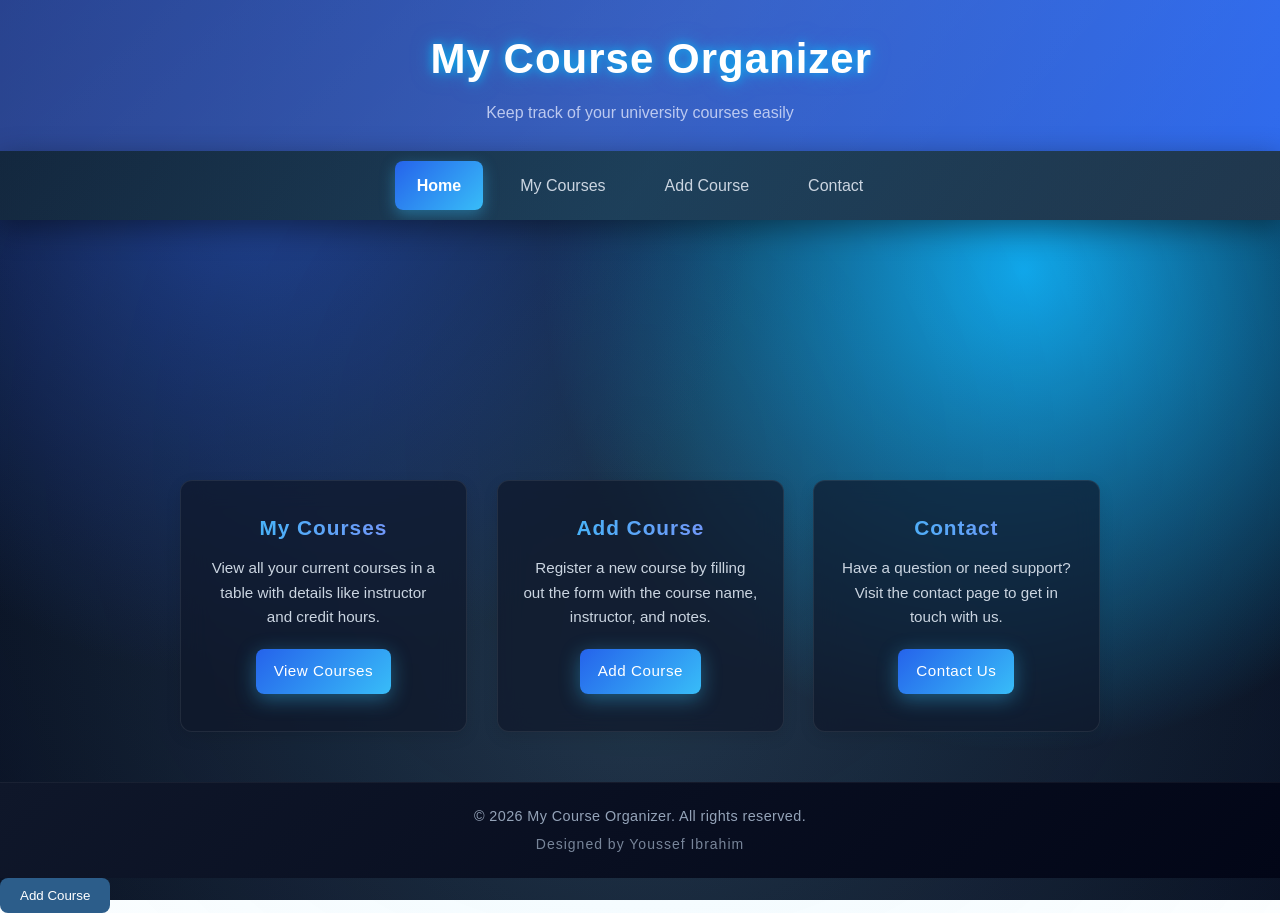
<file: index.html>
<!DOCTYPE html>
<html lang="en">
<head>
    <meta charset="UTF-8">
    <meta name="viewport" content="width=device-width, initial-scale=1.0">
    <title>My Course Organizer - Home</title>
    <link rel="stylesheet" href="style.css">
</head>
<body>

    <header>
        <h1 class="logo">
  <span class="logo-icon"></span>
  My Course Organizer
</h1>
        <p class="hero-text">
  Keep track of your university courses easily
</p>
    </header>

    <nav>
        <ul>
            <li><a href="index.html" class="active">Home</a></li>
            <li><a href="courses.html">My Courses</a></li>
            <li><a href="add-course.html">Add Course</a></li>
            <li><a href="contact.html">Contact</a></li>
        </ul>
    </nav>

    <main>
        <section class="welcome-section">
            <h2>Welcome!</h2>
            <p>This website helps you organize and manage your university courses for the current semester. You can view your enrolled courses, add new ones, and get in touch if you need help.</p>
        </section>

        <section class="cards-section">
            <div class="card">
                <h3>My Courses</h3>
                <p>View all your current courses in a table with details like instructor and credit hours.</p>
                <a href="courses.html" class="btn">View Courses</a>
            </div>

            <div class="card">
                <h3>Add Course</h3>
                <p>Register a new course by filling out the form with the course name, instructor, and notes.</p>
                <a href="add-course.html" class="btn">Add Course</a>
            </div>

            <div class="card">
                <h3>Contact</h3>
                <p>Have a question or need support? Visit the contact page to get in touch with us.</p>
                <a href="contact.html" class="btn">Contact Us</a>
            </div>
        </section>
    </main>

    <footer>
        <p>&copy; 2026 My Course Organizer. All rights reserved. </p>
        <p class ="designer">Designed by Youssef Ibrahim </p>
    </footer>

</body>
</html>
<a href="add-course.html">
  <button class="uiverse-btn">Add Course</button>
</a>
</file>
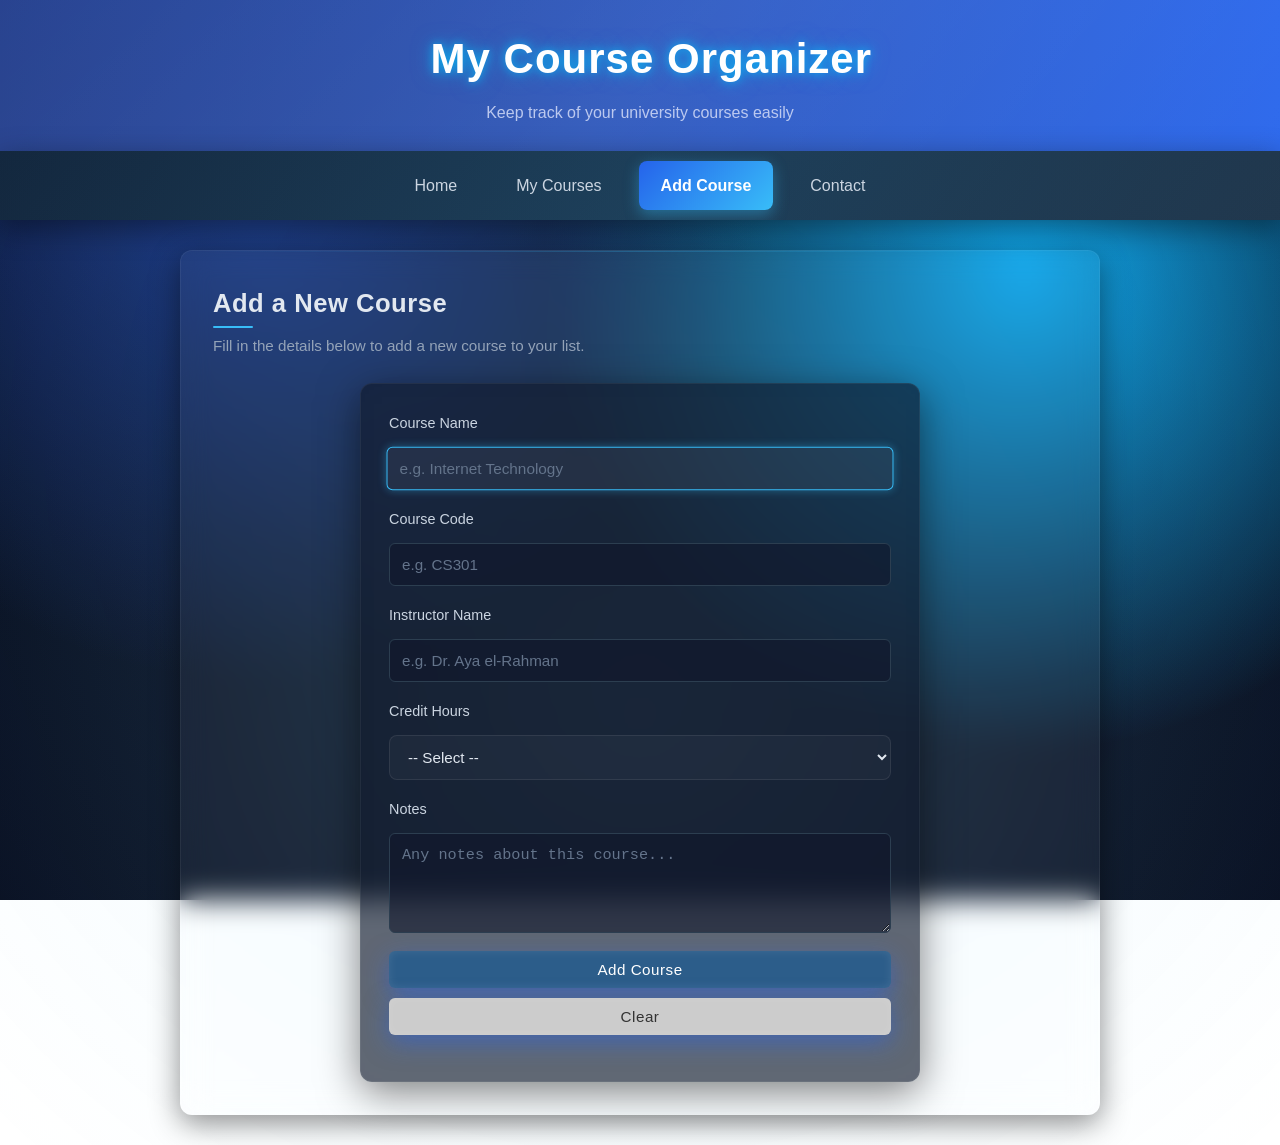
<file: add-course.html>
<!DOCTYPE html>
<html lang="en">
<head>
    <meta charset="UTF-8">
    <meta name="viewport" content="width=device-width, initial-scale=1.0">
    <title>My Course Organizer - Add Course</title>
    <link rel="stylesheet" href="style.css">
</head>
<body>

    <header>
      <h1 class="logo">
  <span class="logo-icon"></span>
  My Course Organizer
</h1>
       <p class="hero-text">
  Keep track of your university courses easily
</p>
    </header>

    <nav>
        <ul>
            <li><a href="index.html">Home</a></li>
            <li><a href="courses.html">My Courses</a></li>
            <li><a href="add-course.html" class="active">Add Course</a></li>
            <li><a href="contact.html">Contact</a></li>
        </ul>
    </nav>

    <main>
        <section class="page-section">
            <h2>Add a New Course</h2>
            <p>Fill in the details below to add a new course to your list.</p>

            <div class="form-container">
            <form>

  <div class="form-group">
    <label for="course-name">Course Name</label>
    <input 
      type="text" 
      id="course-name" 
      name="course-name" 
      placeholder="e.g. Internet Technology" 
      required 
      autofocus
    >
  </div>

  <div class="form-group">
    <label for="course-code">Course Code</label>
    <input 
      type="text" 
      id="course-code" 
      name="course-code" 
      placeholder="e.g. CS301"
      pattern="[A-Za-z0-9]+"
      title="Only letters and numbers"
      required
    >
  </div>

  <div class="form-group">
    <label for="instructor">Instructor Name</label>
    <input 
      type="text" 
      id="instructor" 
      name="instructor" 
      placeholder="e.g. Dr. Aya el-Rahman"
      minlength="3"
      required
    >
  </div>

  <div class="form-group">
    <label for="credit-hours">Credit Hours</label>
    <select id="credit-hours" name="credit-hours" required>
      <option value="">-- Select --</option>
      <option value="1">1 Hour</option>
      <option value="2">2 Hours</option>
      <option value="3">3 Hours</option>
      <option value="4">4 Hours</option>
    </select>
  </div>

  <div class="form-group">
    <label for="notes">Notes</label>
    <textarea 
      id="notes" 
      name="notes" 
      rows="4"
      placeholder="Any notes about this course..."
    ></textarea>
  </div>

  <div class="form-group btn-group">
    <button type="submit" class="btn">Add Course</button>
    <button type="reset" class="btn btn-reset">Clear</button>
  </div>

</form>
</file>
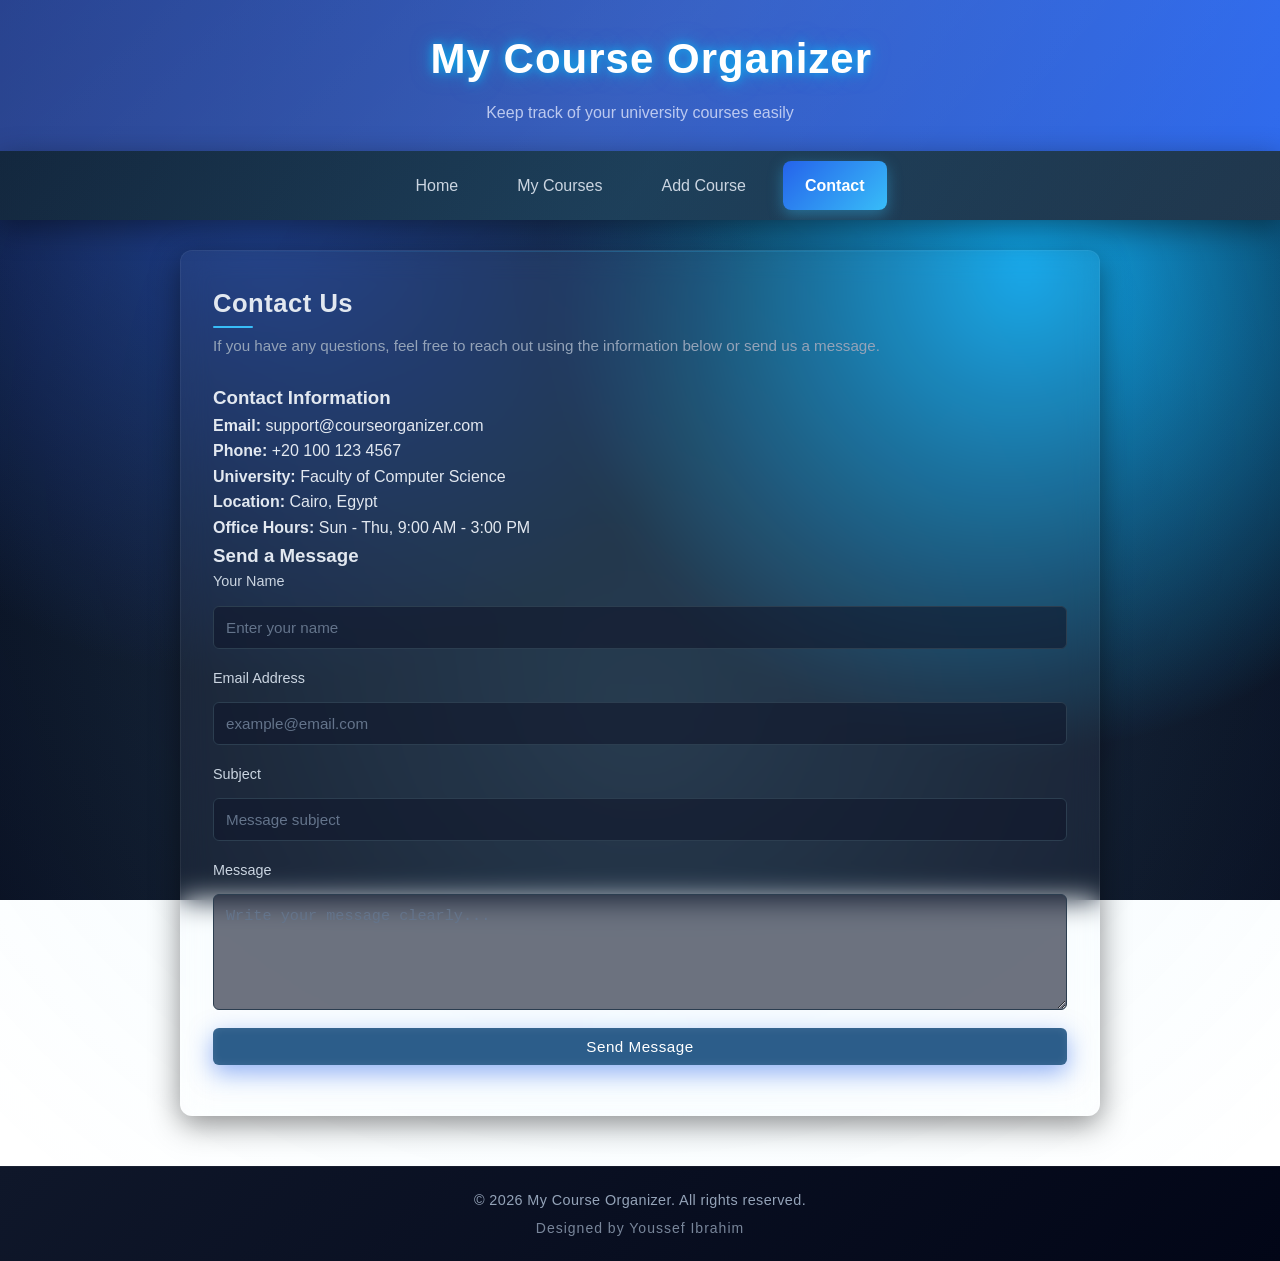
<file: contact.html>
<!DOCTYPE html>
<html lang="en">
<head>
    <meta charset="UTF-8">
    <meta name="viewport" content="width=device-width, initial-scale=1.0">
    <title>My Course Organizer - Contact</title>
    <link rel="stylesheet" href="style.css">
</head>
<body>

    <header>
        <h1 class="logo">
  <span class="logo-icon"></span>
  My Course Organizer
</h1>
       <p class="hero-text">
  Keep track of your university courses easily
</p>
    </header>

    <nav>
        <ul>
            <li><a href="index.html">Home</a></li>
            <li><a href="courses.html">My Courses</a></li>
            <li><a href="add-course.html">Add Course</a></li>
            <li><a href="contact.html" class="active">Contact</a></li>
        </ul>
    </nav>

    <main>
        <section class="page-section">
            <h2>Contact Us</h2>
            <p>If you have any questions, feel free to reach out using the information below or send us a message.</p>

            <div class="contact-layout">

                <div class="contact-info">
                    <h3>Contact Information</h3>
                    <ul class="contact-list">
                        <li><strong>Email:</strong> support@courseorganizer.com</li>
                        <li><strong>Phone:</strong> +20 100 123 4567</li>
                        <li><strong>University:</strong> Faculty of Computer Science</li>
                        <li><strong>Location:</strong> Cairo, Egypt</li>
                        <li><strong>Office Hours:</strong> Sun - Thu, 9:00 AM - 3:00 PM</li>
                    </ul>
                </div>

                <div class="contact-form-box">
                    <h3>Send a Message</h3>
                    <form >

                        <div class="form-group">
                            <label for="name">Your Name</label>
                            <input type="text" id="name" name="name" placeholder="Enter your name" required>
                        </div>
<div class="form-group">
    <label for="email">Email Address</label>
    <input 
        type="email" 
        id="email" 
        name="email" 
        placeholder="example@email.com"
        required
    >
</div>

<div class="form-group">
    <label for="subject">Subject</label>
    <input 
        type="text" 
        id="subject" 
        name="subject"
        placeholder="Message subject"
        minlength="3"
        required
    >
</div>

<div class="form-group">
    <label for="message">Message</label>
    <textarea 
        id="message" 
        name="message" 
        rows="5" 
        placeholder="Write your message clearly..."
        minlength="10"
        required
    ></textarea>
</div>

<div class="form-group btn-group">
    <button type="submit" class="btn">Send Message</button>
</div>

<div class="success-message" style="display:none;">
    Message sent successfully!
</div>
                    </form>
                </div>

            </div>
        </section>
    </main>

    <footer>
        <p>&copy; 2026 My Course Organizer. All rights reserved.</p>
        <p class="designer">Designed by Youssef Ibrahim</p>
    </footer>

</body>
</html>
</file>
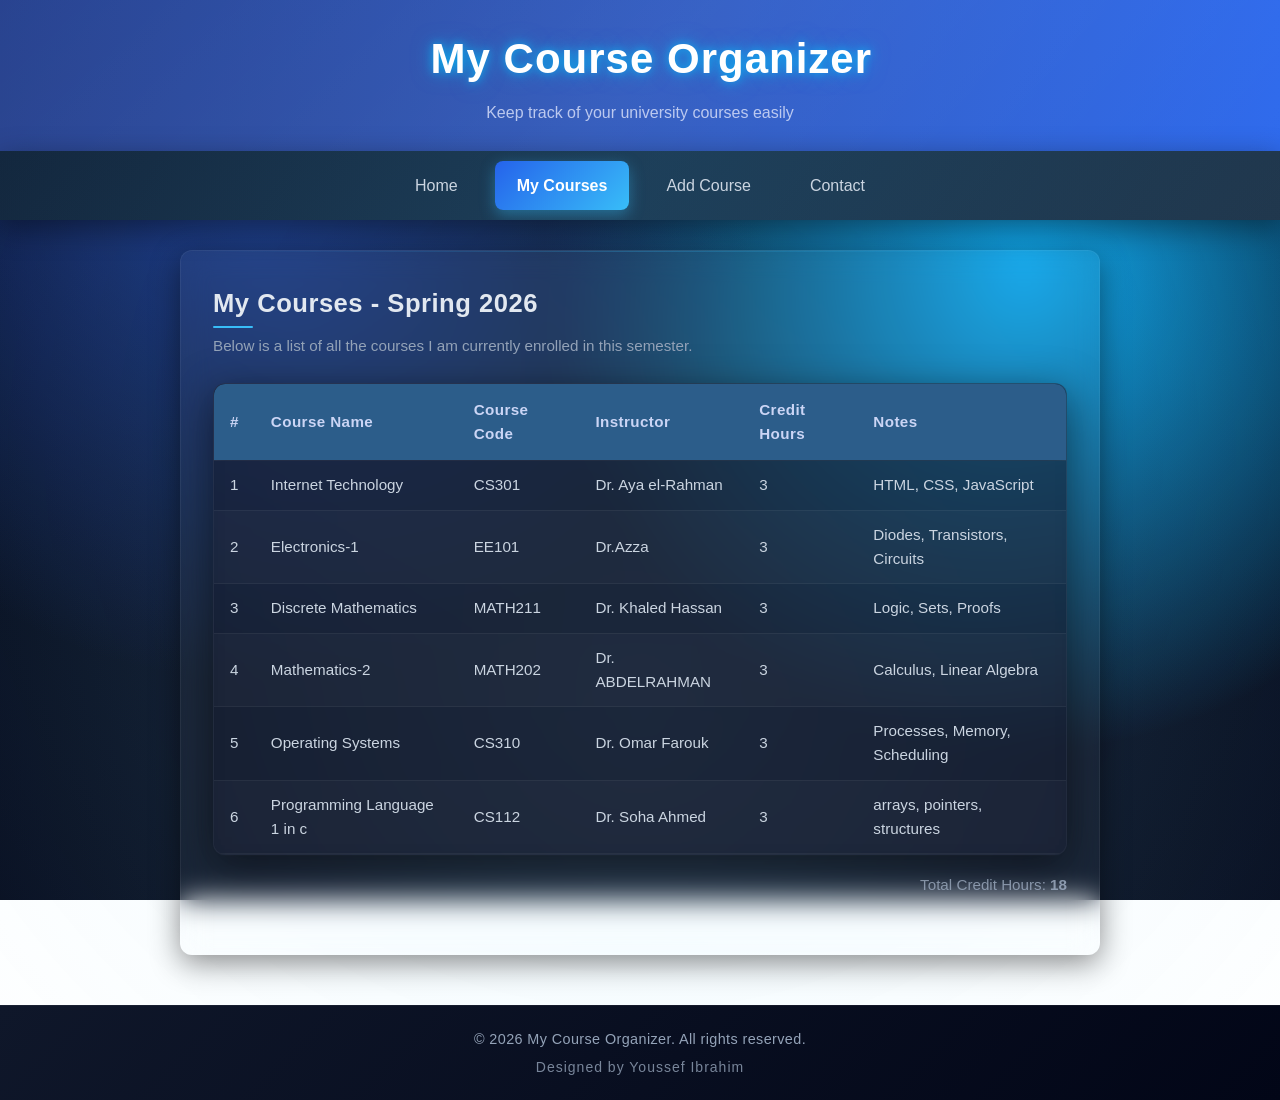
<file: courses.html>
<!DOCTYPE html>
<html lang="en">
<head>
    <meta charset="UTF-8">
    <meta name="viewport" content="width=device-width, initial-scale=1.0">
    <title>My Course Organizer - My Courses</title>
    <link rel="stylesheet" href="style.css">
</head>
<body>

    <header>
        <h1 class="logo">
  <span class="logo-icon"></span>
  My Course Organizer
</h1>
               <p class="hero-text">
  Keep track of your university courses easily
</p>
    </header>

    <nav>
        <ul>
            <li><a href="index.html">Home</a></li>
            <li><a href="courses.html" class="active">My Courses</a></li>
            <li><a href="add-course.html">Add Course</a></li>
            <li><a href="contact.html">Contact</a></li>
        </ul>
    </nav>

    <main>
        <section class="page-section">
            <h2>My Courses - Spring 2026</h2>
            <p>Below is a list of all the courses I am currently enrolled in this semester.</p>

            <div class="table-wrapper">
                <table>
                    <thead>
                        <tr>
                            <th>#</th>
                            <th>Course Name</th>
                            <th>Course Code</th>
                            <th>Instructor</th>
                            <th>Credit Hours</th>
                            <th>Notes</th>
                        </tr>
                    </thead>
                    <tbody>
                        <tr>
                            <td>1</td>
                            <td>Internet Technology</td>
                            <td>CS301</td>
                            <td>Dr. Aya el-Rahman</td>
                            <td>3</td>
                            <td>HTML, CSS, JavaScript</td>
                        </tr>
                        <tr>
                            <td>2</td>
                            <td>Electronics-1</td>
                            <td>EE101</td>
                            <td>Dr.Azza</td>
                            <td>3</td>
                            <td>Diodes, Transistors, Circuits</td>
                        </tr>
                        <tr>
                            <td>3</td>
                            <td>Discrete Mathematics</td>
                            <td>MATH211</td>
                            <td>Dr. Khaled Hassan</td>
                            <td>3</td>
                            <td>Logic, Sets, Proofs</td>
                        </tr>
                        <tr>
                            <td>4</td>
                            <td>Mathematics-2 </td>
                            <td>MATH202</td>
                            <td>Dr. ABDELRAHMAN</td>
                            <td>3</td>
                            <td>Calculus, Linear Algebra</td>
                        </tr>
                        <tr>
                            <td>5</td>
                            <td>Operating Systems</td>
                            <td>CS310</td>
                            <td>Dr. Omar Farouk</td>
                            <td>3</td>
                            <td>Processes, Memory, Scheduling</td>
                        </tr>
                        <tr>
                            <td>6</td>
                            <td>Programming Language 1 in c </td>
                            <td>CS112</td>
                            <td>Dr. Soha Ahmed</td>
                            <td>3</td>
                            <td>arrays, pointers, structures</td>
                        </tr>
                    </tbody>
                </table>
            </div>

            <p class="total-hours">Total Credit Hours: <strong>18</strong></p>
        </section>
    </main>

    <footer>
        <p>&copy; 2026 My Course Organizer. All rights reserved.</p>
        <p class="designer">Designed by Youssef Ibrahim</p>
    </footer>

</body>
</html>
</file>
<file: style.css>
*{
  margin: 0;
  padding: 0;
  box-sizing: border-box;
}

body {
  font-family: 'Poppins', 'Segoe UI', sans-serif;
  background: linear-gradient(135deg, #0f172a, #1e293b);
  color: #e5e7eb;
  font-size: 16px;
  line-height: 1.6;
}

a {
  text-decoration: none;
  color: inherit;
  transition: 0.3s;
}

a:hover {
  color: #38bdf8;
}


header {
  background: linear-gradient(90deg, #1e3a8a, #2563eb);
  color: #ffffff;
  text-align: center;
  padding: 25px 20px;
  box-shadow: 0 8px 25px rgba(0,0,0,0.4);
  position: relative;
  overflow: hidden;
}
header h1 {
  font-size: 2.3rem;
  letter-spacing: 2px;
  margin-bottom: 8px;
  transition: 0.3s;
}

header h1:hover {
  transform: scale(1.05);
}
header p {
  font-size: 1rem;
  color: #cbd5f5;
  opacity: 0.9;
}
header::before {
  content: "";
  position: absolute;
  width: 200%;
  height: 100%;
  top: 0;
  left: -50%;
  background: linear-gradient(
    120deg,
    transparent,
    rgba(255,255,255,0.1),
    transparent
  );
  transform: skewX(-20deg);
  animation: shine 5s infinite;
}

@keyframes shine {
  0% { left: -50%; }
  100% { left: 150%; }
}

nav {
  background: linear-gradient(135deg, #0f172a, #1e293b);
  backdrop-filter: blur(12px);
  box-shadow: 0 8px 30px rgba(0,0,0,0.4);
  position: sticky;
  top: 0;
  z-index: 1000;
  overflow: hidden;
}

nav::before {
  content: "";
  position: absolute;
  width: 200%;
  height: 100%;
  top: 0;
  left: -50%;
  background: linear-gradient(
    120deg,
    transparent,
    rgba(56, 189, 248, 0.2),
    transparent
  );
  animation: navGlow 6s linear infinite;
}

@keyframes navGlow {
  0% { left: -50%; }
  100% { left: 150%; }
}

nav ul {
  list-style: none;
  display: flex;
  justify-content: center;
  gap: 15px;
  padding: 10px 0;
}

nav ul li a {
  position: relative;
  display: block;
  padding: 12px 22px;
  color: #cbd5e1;
  font-size: 1rem;
  border-radius: 8px;
  transition: all 0.3s ease;
}

nav ul li a::after {
  content: "";
  position: absolute;
  width: 0%;
  height: 2px;
  bottom: 5px;
  left: 50%;
  background: #38bdf8;
  transition: 0.3s;
  transform: translateX(-50%);
}

nav ul li a:hover {
  color: #38bdf8;
  transform: translateY(-3px) scale(1.05);
  background: rgba(56, 189, 248, 0.1);
}

nav ul li a:hover::after {
  width: 60%;
}

nav ul li a.active {
  background: linear-gradient(135deg, #2563eb, #38bdf8);
  color: white;
  font-weight: bold;
  box-shadow: 0 5px 15px rgba(56, 189, 248, 0.4);
}


main {
    max-width: 960px;
    margin: 30px auto;
    padding: 0 20px;
}



.welcome-section {
  position: relative;
  background: rgba(15, 23, 42, 0.7);
  border: 1px solid rgba(255,255,255,0.08);
  border-radius: 16px;
  padding: 35px;
  margin-bottom: 40px;

  backdrop-filter: blur(15px);
  box-shadow: 
    0 10px 40px rgba(0,0,0,0.4),
    inset 0 0 30px rgba(255,255,255,0.02);

  transition: all 0.4s ease;

  animation: fadeUp 1s ease forwards;
  opacity: 0;
  transform: translateY(30px);
}

.welcome-section::before {
  content: "";
  position: absolute;
  inset: 0;
  border-radius: 16px;
  background: linear-gradient(
    120deg,
    transparent,
    rgba(56, 189, 248, 0.15),
    transparent
  );
  opacity: 0;
  transition: 0.4s;
}

.welcome-section:hover::before {
  opacity: 1;
}

.welcome-section:hover {
  transform: translateY(-6px) scale(1.01);
  box-shadow: 
    0 20px 60px rgba(0,0,0,0.6),
    0 0 25px rgba(56,189,248,0.2);
}


.welcome-section h2 {
  font-size: 1.9rem;
  margin-bottom: 12px;

  background: linear-gradient(90deg, #38bdf8, #818cf8);
  background-clip: text;
  -webkit-background-clip: text;
  -webkit-text-fill-color: transparent;

  letter-spacing: 1px;

  animation: fadeUp 1.2s ease forwards;
}

.welcome-section p {
  color: #cbd5e1;
  font-size: 1.05rem;
  line-height: 1.7;

  animation: fadeUp 1.4s ease forwards;
}

@keyframes fadeUp {
  from {
    opacity: 0;
    transform: translateY(30px);
  }
  to {
    opacity: 1;
    transform: translateY(0);
  }
}

.cards-section {
  display: flex;
  gap: 30px;
  flex-wrap: wrap;
  justify-content: center;
  perspective: 1200px; /* 3D */
}

.card {
  position: relative;
  flex: 1;
  min-width: 240px;

  background: rgba(15, 23, 42, 0.7);
  border-radius: 18px;
  padding: 30px 25px;
  text-align: center;

  border: 1px solid rgba(255,255,255,0.08);
  backdrop-filter: blur(14px);

  box-shadow:
    0 15px 40px rgba(0,0,0,0.5),
    inset 0 0 20px rgba(255,255,255,0.03);

  transform-style: preserve-3d;
  transition: all 0.5s ease;

  opacity: 0;
  transform: translateY(50px) scale(0.95);

  overflow: hidden;
}

.card:nth-child(1) { animation: cardIn 0.8s ease forwards 0.2s; }
.card:nth-child(2) { animation: cardIn 0.8s ease forwards 0.4s; }
.card:nth-child(3) { animation: cardIn 0.8s ease forwards 0.6s; }

@keyframes cardIn {
  to {
    opacity: 1;
    transform: translateY(0) scale(1);
  }
}

.card::before {
  content: "";
  position: absolute;
  inset: -2px;
  border-radius: 18px;
  background: linear-gradient(
    120deg,
    transparent,
    rgba(56,189,248,0.4),
    transparent
  );
  opacity: 0;
  transition: 0.4s;
}

.card:hover::before {
  opacity: 1;
}

.card:hover {
  transform: rotateX(6deg) rotateY(-6deg) scale(1.05);
  box-shadow:
    0 30px 80px rgba(0,0,0,0.8),
    0 0 25px rgba(56,189,248,0.3);
}

.card h3 {
  font-size: 1.3rem;
  margin-bottom: 12px;

  background: linear-gradient(90deg, #38bdf8, #818cf8);
  background-clip: text;
  -webkit-background-clip: text;
  -webkit-text-fill-color: transparent;

  letter-spacing: 1px;
}

.card p {
  font-size: 0.95rem;
  color: #cbd5e1;
  margin-bottom: 20px;
}

.card .btn {
  display: inline-block;
  padding: 10px 18px;
  border-radius: 8px;

  background: linear-gradient(135deg, #2563eb, #38bdf8);
  color: white;

  transition: all 0.3s ease;
  box-shadow: 0 5px 20px rgba(56,189,248,0.4);
}

.card .btn:hover {
  transform: scale(1.1);
  box-shadow: 0 10px 30px rgba(56,189,248,0.7);
}


.btn {
  position: relative;
  display: inline-block;
  padding: 12px 26px;
  border-radius: 10px;

  background: linear-gradient(135deg, #2563eb, #38bdf8);
  color: #ffffff;

  font-size: 0.95rem;
  font-weight: 500;
  letter-spacing: 0.5px;

  border: none;
  cursor: pointer;
  overflow: hidden;

  box-shadow:
    0 8px 25px rgba(37, 99, 235, 0.5),
    inset 0 0 10px rgba(255,255,255,0.1);

  transition: all 0.35s ease;

  z-index: 1;
}

.btn::before {
  content: "";
  position: absolute;
  top: 0;
  left: -100%;
  width: 100%;
  height: 100%;

  background: linear-gradient(
    120deg,
    transparent,
    rgba(255,255,255,0.4),
    transparent
  );

  transition: 0.6s;
}

.btn::after {
  content: "";
  position: absolute;
  inset: 0;
  border-radius: 10px;

  background: radial-gradient(circle, rgba(255,255,255,0.25), transparent 70%);
  opacity: 0;
  transition: 0.4s;
}

.btn:hover {
  transform: translateY(-3px) scale(1.05);

  box-shadow:
    0 15px 40px rgba(56,189,248,0.7),
    0 0 20px rgba(56,189,248,0.4);
}

.btn:hover::before {
  left: 100%;
}

.btn:hover::after {
  opacity: 1;
}

.btn:active {
  transform: scale(0.95);
  box-shadow: 0 5px 15px rgba(0,0,0,0.4);
}
.btn {
  pointer-events: auto;
}
/

.btn {
  position: relative;
  display: inline-block;
  padding: 12px 26px;
  border-radius: 10px;

  background: linear-gradient(135deg, #2563eb, #38bdf8);
  color: #ffffff;

  font-size: 0.95rem;
  font-weight: 500;
  letter-spacing: 0.5px;

  border: none;
  cursor: pointer;
  overflow: hidden;

  box-shadow:
    0 8px 25px rgba(37, 99, 235, 0.5),
    inset 0 0 10px rgba(255,255,255,0.1);

  transition: all 0.35s ease;

  z-index: 1;
}

.btn::before {
  content: "";
  position: absolute;
  top: 0;
  left: -100%;
  width: 100%;
  height: 100%;

  background: linear-gradient(
    120deg,
    transparent,
    rgba(255,255,255,0.4),
    transparent
  );

  transition: 0.6s;
}

.btn::after {
  content: "";
  position: absolute;
  inset: 0;
  border-radius: 10px;

  background: radial-gradient(circle, rgba(255,255,255,0.25), transparent 70%);
  opacity: 0;
  transition: 0.4s;
}

.btn:hover {
  transform: translateY(-3px) scale(1.05);

  box-shadow:
    0 15px 40px rgba(56,189,248,0.7),
    0 0 20px rgba(56,189,248,0.4);
}

.btn:hover::before {
  left: 100%;
}

.btn:hover::after {
  opacity: 1;
}

.btn:active {
  transform: scale(0.95);
  box-shadow: 0 5px 15px rgba(0,0,0,0.4);
}

.page-section {
  position: relative;

  padding: 32px;
  border-radius: 12px;

  background: rgba(255,255,255,0.04);
  backdrop-filter: blur(14px);

  border: 1px solid rgba(255,255,255,0.06);

  box-shadow:
    0 8px 30px rgba(0,0,0,0.45);

  transition: all 0.3s ease;
}
.page-section:hover {
  transform: translateY(-4px);

  box-shadow:
    0 12px 40px rgba(0,0,0,0.6);
}

.page-section::before {
  content: "";
  position: absolute;
  top: 0;
  left: 20px;
  right: 20px;

  height: 1px;

  background: linear-gradient(
    90deg,
    transparent,
    rgba(56,189,248,0.5),
    transparent
  );

  opacity: 0.5;
}

.page-section h2 {
  font-size: 1.6rem;
  font-weight: 600;

  color: #e2e8f0;

  margin-bottom: 10px;

  letter-spacing: 0.5px;

  position: relative;
}

.page-section h2::after {
  content: "";
  position: absolute;
  left: 0;
  bottom: -4px;

  width: 40px;
  height: 2px;

  background: #38bdf8;

  border-radius: 2px;
}


.page-section > p {
  color: #94a3b8;

  font-size: 0.95rem;

  line-height: 1.6;

  margin-bottom: 24px;
}
/*          TABLE       */
.table-wrapper {
  overflow-x: auto;
  border-radius: 12px;

  background: rgba(15, 23, 42, 0.6);
  backdrop-filter: blur(12px);

  border: 1px solid rgba(255,255,255,0.06);

  box-shadow: 0 10px 40px rgba(0,0,0,0.5);
}

table {
  width: 100%;
  border-collapse: collapse;
  font-size: 0.95rem;
  color: #e2e8f0;
}

table thead {
  background: rgba(30, 41, 59, 0.9);
  backdrop-filter: blur(8px);
}

table thead th {
  padding: 14px 16px;
  text-align: left;

  font-weight: 600;
  letter-spacing: 0.4px;

  color: #cbd5f5;

  border-bottom: 1px solid rgba(255,255,255,0.08);
}



table tbody tr {
  border-bottom: 1px solid rgba(255,255,255,0.05);

  transition: all 0.25s ease;
}

table tbody tr:nth-child(even) {
  background: rgba(255,255,255,0.02);
}
 
table tbody tr:hover {
  background: rgba(56,189,248,0.08);

  transform: scale(1.01);

  box-shadow: 0 4px 20px rgba(0,0,0,0.3);
}


table tbody td {
  padding: 12px 16px;

  color: #cbd5e1;

  transition: color 0.2s ease;
}

table tbody tr:hover td {
  color: #f1f5f9;
}


.total-hours {
  margin-top: 18px;
font-size: 0.95rem;
  color: #94a3b8;

  text-align: right;
}
/* ============================= */
/*        FORM CONTAINER         */

.form-container {
  max-width: 560px;
  margin: auto;

  padding: 28px;
  border-radius: 12px;

  background: rgba(15, 23, 42, 0.65);
  backdrop-filter: blur(14px);

  border: 1px solid rgba(255,255,255,0.06);

  box-shadow: 0 10px 40px rgba(0,0,0,0.5);
}


.form-group {
  margin-bottom: 20px;
}


.form-group label {
  display: block;

  margin-bottom: 6px;

  font-size: 0.9rem;
  font-weight: 500;

  color: #cbd5e1;
}

.form-group input,
.form-group select,
.form-group textarea {
  width: 100%;

  padding: 12px 14px;

  border-radius: 8px;

  border: 1px solid rgba(255,255,255,0.08);

  background: rgba(255,255,255,0.03);

  color: #e2e8f0;

  font-size: 0.95rem;

  outline: none;

  transition: all 0.25s ease;
}

.form-group input::placeholder,
.form-group textarea::placeholder {
  color: #64748b;
}


.form-group input:focus,
.form-group select:focus,
.form-group textarea:focus {
  border-color: #38bdf8;

  background: rgba(255,255,255,0.05);

  box-shadow: 0 0 0 2px rgba(56,189,248,0.15);
}

.form-group textarea {
  resize: vertical;
  min-height: 100px;
}

.form-group input:hover,
.form-group select:hover,
.form-group textarea:hover {
  border-color: rgba(255,255,255,0.15);
}

/*        CONTACT LAYOUT         */
.contact-info,
.contact-form-box {
  opacity: 0;
  transform: translateY(20px);
  animation: fadeUp 0.7s ease forwards;
}

.contact-form-box {
  animation-delay: 0.15s;
}

@keyframes fadeUp {
  to {
    opacity: 1;
    transform: translateY(0);
  }
}

.contact-info:hover,
.contact-form-box:hover {
  box-shadow:
    0 15px 40px rgba(0,0,0,0.6),
    0 0 20px rgba(56,189,248,0.15);
}


.contact-info h3,
.contact-form-box h3 {
  position: relative;
}

.contact-info h3::after,
.contact-form-box h3::after {
  content: "";
  position: absolute;
  left: 0;
  bottom: -4px;

  width: 0%;
  height: 2px;

  background: linear-gradient(90deg, #38bdf8, transparent);

  transition: width 0.3s ease;
}

.contact-info:hover h3::after,
.contact-form-box:hover h3::after {
  width: 60%;
}


.contact-list li {
  position: relative;
  overflow: hidden;
}

.contact-list li::before {
  content: "";
  position: absolute;
  left: -100%;
  top: 0;

  width: 100%;
  height: 100%;

  background: linear-gradient(120deg, transparent, rgba(255,255,255,0.08), transparent);

  transition: left 0.4s ease;
}

.contact-list li:hover::before {
  left: 100%;
}

.contact-form-box {
  position: relative;
}

.contact-form-box::before {
  content: "";
  position: absolute;
  inset: 0;

  border-radius: 12px;

  background: radial-gradient(circle at top, rgba(56,189,248,0.08), transparent 70%);

  opacity: 0;
  transition: opacity 0.3s ease;
}

.contact-form-box:hover::before {
  opacity: 1;
}

/* ===========================
   Footer
   =========================== */
footer {
  position: relative;

  background: linear-gradient(
    135deg,
    #0f172a,
    #020617
  );

  color: #94a3b8;

  text-align: center;

  padding: 22px 20px;
  margin-top: 50px;

  font-size: 0.9rem;
  letter-spacing: 0.4px;

  border-top: 1px solid rgba(255,255,255,0.05);

  overflow: hidden;
}

footer::before {
  content: "";
  position: absolute;
  top: 0;
  left: 50%;

  transform: translateX(-50%);

  width: 0%;
  height: 2px;

  background: linear-gradient(
    90deg,
    transparent,
    #38bdf8,
    transparent
  );

  transition: width 0.6s ease;
}

footer:hover::before {
  width: 80%;
}


footer p {
  margin: 0;

  transition: color 0.3s ease, letter-spacing 0.3s ease;
}

footer:hover p {
  color: #e2e8f0;
  letter-spacing: 0.6px;
}

footer::after {
  content: "";
  position: absolute;
  inset: 0;

  background: radial-gradient(
    circle at center,
    rgba(56,189,248,0.08),
    transparent 70%
  );

  opacity: 0;
  transition: opacity 0.4s ease;
}

footer:hover::after {
  opacity: 1;
}


@media (max-width: 640px) {

    header h1 {
        font-size: 1.4rem;
    }

    nav ul {
        flex-direction: column;
        align-items: center;
    }

    nav ul li a {
        padding: 12px 16px;
        width: 100%;
        text-align: center;
    }

    .cards-section {
        flex-direction: column;
    }

    .card {
        min-width: 100%;
    }

    .contact-layout {
        flex-direction: column;
    }

    .page-section {
        padding: 20px 16px;
    }

    table {
        font-size: 0.85rem;
    }

    table thead th,
    table tbody td {
        padding: 9px 10px;
    }
}
input, textarea, select {
  width: 100%;
  padding: 10px;
  border: 1px solid #ccc;
  border-radius: 6px;
  transition: 0.3s;
}

input:focus, textarea:focus {
  border-color: #2c5d8a;
  outline: none;
  box-shadow: 0 0 5px rgba(44,93,138,0.5);
}
.card, button {
  transition: 0.3s ease;
}
table {
  border-collapse: collapse;
  width: 100%;
}

th {
  background: #2c5d8a;
  color: white;
  padding: 12px;
}

td {
  padding: 10px;
}

tr:nth-child(even) {
  background: #f5f5f5;
}

tr:hover {
  background: #dbe9f4;
  transition: 0.2s;
}
.btn {
  background: #2c5d8a;
  color: white;
  padding: 10px 20px;
  border-radius: 6px;
  border: none;
  transition: 0.3s;
}

.btn:hover {
  background: #1e3f5f;
  transform: scale(1.05);
}
nav ul li a {
  position: relative;
  text-decoration: none;
}

nav ul li a::after {
  content: "";
  position: absolute;
  width: 0%;
  height: 2px;
  left: 0;
  bottom: -5px;
  background-color: #fff;
  transition: 0.3s;
}

nav ul li a:hover::after {
  width: 100%;
}
.card {
  border-radius: 12px;
  transition: 0.3s;
  box-shadow: 0 5px 15px rgba(0,0,0,0.1);
}

.card:hover {
  transform: translateY(-8px);
  box-shadow: 0 10px 25px rgba(0,0,0,0.2);
}
.uiverse-btn {
  background: #2c5d8a;
  color: white;
  padding: 10px 20px;
  border-radius: 8px;
  border: none;
  transition: 0.3s;
  cursor: pointer;
}

.uiverse-btn:hover {
  background: #1e3f5f;
  transform: scale(1.05);
}
.button {
  padding: 1rem 2rem;
  border-radius: 0.5rem;
  border: none;
  font-size: 1rem;
  font-weight: 400;
  color: #f4f0ff;
  text-align: center;
  position: relative;
  cursor: pointer;
}

.button::before {
  content: "";
  display: block;
  position: absolute;
  left: 0;
  top: 0;
  height: 100%;
  width: 100%;
  border-radius: 0.5rem;
  background: linear-gradient(
      180deg,
      rgba(8, 77, 126, 0) 0%,
      rgba(8, 77, 126, 0.42) 100%
    ),
    rgba(47, 255, 255, 0.24);
  box-shadow: inset 0 0 12px rgba(151, 200, 255, 0.44);
  z-index: -1;
}

.button::after {
  content: "";
  display: block;
  position: absolute;
  top: 0;
  left: 0;
  width: 100%;
  height: 100%;
  background: linear-gradient(
      180deg,
      rgba(8, 77, 126, 0) 0%,
      rgba(8, 77, 126, 0.42) 100%
    ),
    rgba(47, 255, 255, 0.24);
  box-shadow: inset 0 0 12px rgba(151, 200, 255, 0.44);
  border-radius: 0.5rem;
  opacity: 0;
  z-index: -1;
  transition: all 0.3s ease-in;
}
/*      BACKGROUND   */
/* ============================= */

body {
  background: radial-gradient(circle at 20% 20%, #1e3a8a, transparent 40%),
              radial-gradient(circle at 80% 30%, #0ea5e9, transparent 40%),
              radial-gradient(circle at 50% 80%, #1e293b, #020617);

  background-attachment: fixed;
  color: #e2e8f0;

  overflow-x: hidden;
}

body::before {
  content: "";
  position: fixed;
  width: 200%;
  height: 200%;
  top: -50%;
  left: -50%;

  background: radial-gradient(circle, rgba(56,189,248,0.1), transparent 60%);
  animation: moveLight 20s linear infinite;

  z-index: -1;
}

@keyframes moveLight {
  0%   { transform: translate(0,0); }
  50%  { transform: translate(10%, 10%); }
  100% { transform: translate(0,0); }
}


* {
  transition: all 0.25s ease;
}

::-webkit-scrollbar {
  width: 10px;
}

::-webkit-scrollbar-track {
  background: #020617;
}

::-webkit-scrollbar-thumb {
  background: linear-gradient(#38bdf8, #2563eb);
  border-radius: 10px;
}


main {
  position: relative;
  z-index: 1;
}


.card,
.welcome-section {
  animation: floaty 6s ease-in-out infinite;
}

@keyframes floaty {
  0%,100% { transform: translateY(0px); }
  50%     { transform: translateY(-6px); }
}
.form-group {
    display: flex;
    flex-direction: column;
    gap: 6px;
}

.form-group input,
.form-group select,
.form-group textarea {
    transition: all 0.25s ease;
}

.form-group input:focus,
.form-group select:focus,
.form-group textarea:focus {
    border-color: #3a6186;
    box-shadow: 0 0 8px rgba(58, 97, 134, 0.25);
    transform: scale(1.01);
}

.btn-group {
    display: flex;
    gap: 10px;
    flex-wrap: wrap;
}

.btn {
    flex: 1;
}

.btn-reset {
    background: #ccc;
    color: #333;
}

.btn-reset:hover {
    background: #999;
}
.form-group {
    display: flex;
    flex-direction: column;
    margin-bottom: 18px;
}

.form-group label {
    margin-bottom: 6px;
    font-size: 0.9rem;
    color: #cbd5e1;
}

.form-group input,
.form-group textarea {
    padding: 12px;
    border-radius: 6px;
    border: 1px solid #2c3e50;
    background: rgba(15, 23, 42, 0.6);
    color: #fff;
    transition: 0.3s;
}

.form-group input:focus,
.form-group textarea:focus {
    border-color: #38bdf8;
    box-shadow: 0 0 8px rgba(56,189,248,0.4);
    outline: none;
}

.btn-group {
    display: flex;
    gap: 10px;
    margin-top: 10px;
}

.success-message {
    margin-top: 12px;
    font-size: 0.9rem;
    color: #22c55e;
}
form {
    position: relative;
    z-index: 5;
}
.designer {
    margin-top: 5px;
    font-size: 14px;
    opacity: 0.8;
    letter-spacing: 1px;
}
.logo {
  font-size: 42px;
  font-weight: 700;
  color: #fff;
  text-align: center;
  letter-spacing: 1px;
  position: relative;
}

.logo::before {
  margin-right: 10px;
  display: inline-block;
  animation: floatIcon 3s ease-in-out infinite;
}

@keyframes floatIcon {
  0% { transform: translateY(0); }
  50% { transform: translateY(-5px); }
  100% { transform: translateY(0); }
}

.logo {
  text-shadow: 0 0 10px rgba(0, 200, 255, 0.7),
               0 0 20px rgba(0, 200, 255, 0.5);
}
.logo {
  font-size: 42px;
  font-weight: 700;
  color: #fff;
  text-align: center;
  letter-spacing: 1px;
  position: relative;
}

.logo-icon {
  margin-right: 10px;
  display: inline-block;
  animation: floatIcon 3s ease-in-out infinite;
}

@keyframes floatIcon {
  0% { transform: translateY(0); }
  50% { transform: translateY(-5px); }
  100% { transform: translateY(0); }
}
.logo {
  text-shadow: 0 0 10px rgba(0, 200, 255, 0.7),
               0 0 20px rgba(0, 200, 255, 0.5);
}
</file>
